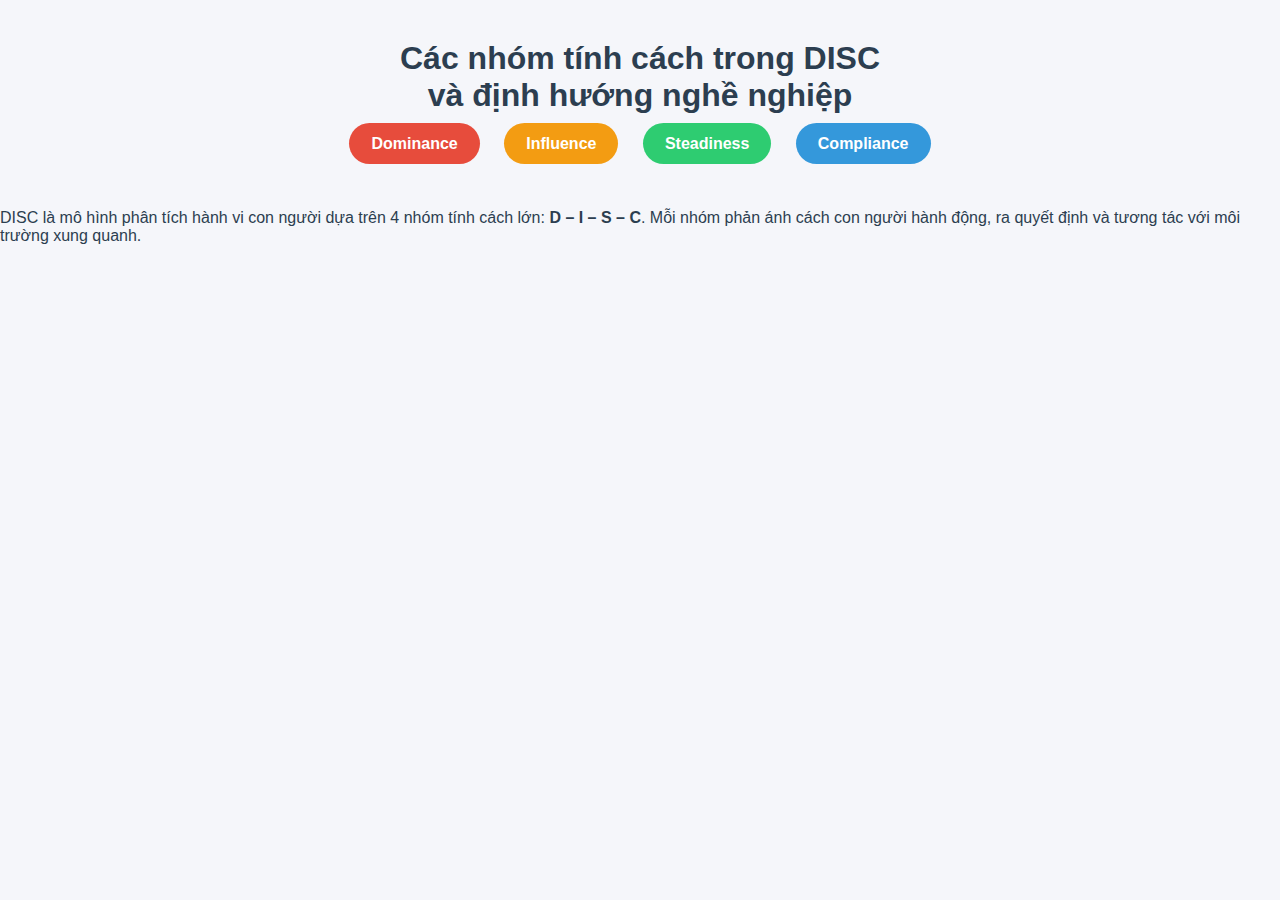
<file: index.html>
<!DOCTYPE html>
<html lang="vi">
<head>
<meta charset="UTF-8">
<title>DISC & Định hướng nghề nghiệp</title>
<link rel="stylesheet" href="css/style.css">
</head>
<body>

<header>
  <h1>Các nhóm tính cách trong DISC<br>và định hướng nghề nghiệp</h1>
  <nav>
    <a class="d" href="dominance.html">Dominance</a>
    <a class="i" href="influence.html">Influence</a>
    <a class="s" href="steadiness.html">Steadiness</a>
    <a class="c" href="compliance.html">Compliance</a>
  </nav>
</header>

<section class="intro">
  <p>
    DISC là mô hình phân tích hành vi con người dựa trên 4 nhóm tính cách lớn:
    <b>D – I – S – C</b>. Mỗi nhóm phản ánh cách con người hành động, ra quyết định
    và tương tác với môi trường xung quanh.
  </p>
</section>

<script src="js/main.js"></script>
</body>
</html>
</file>
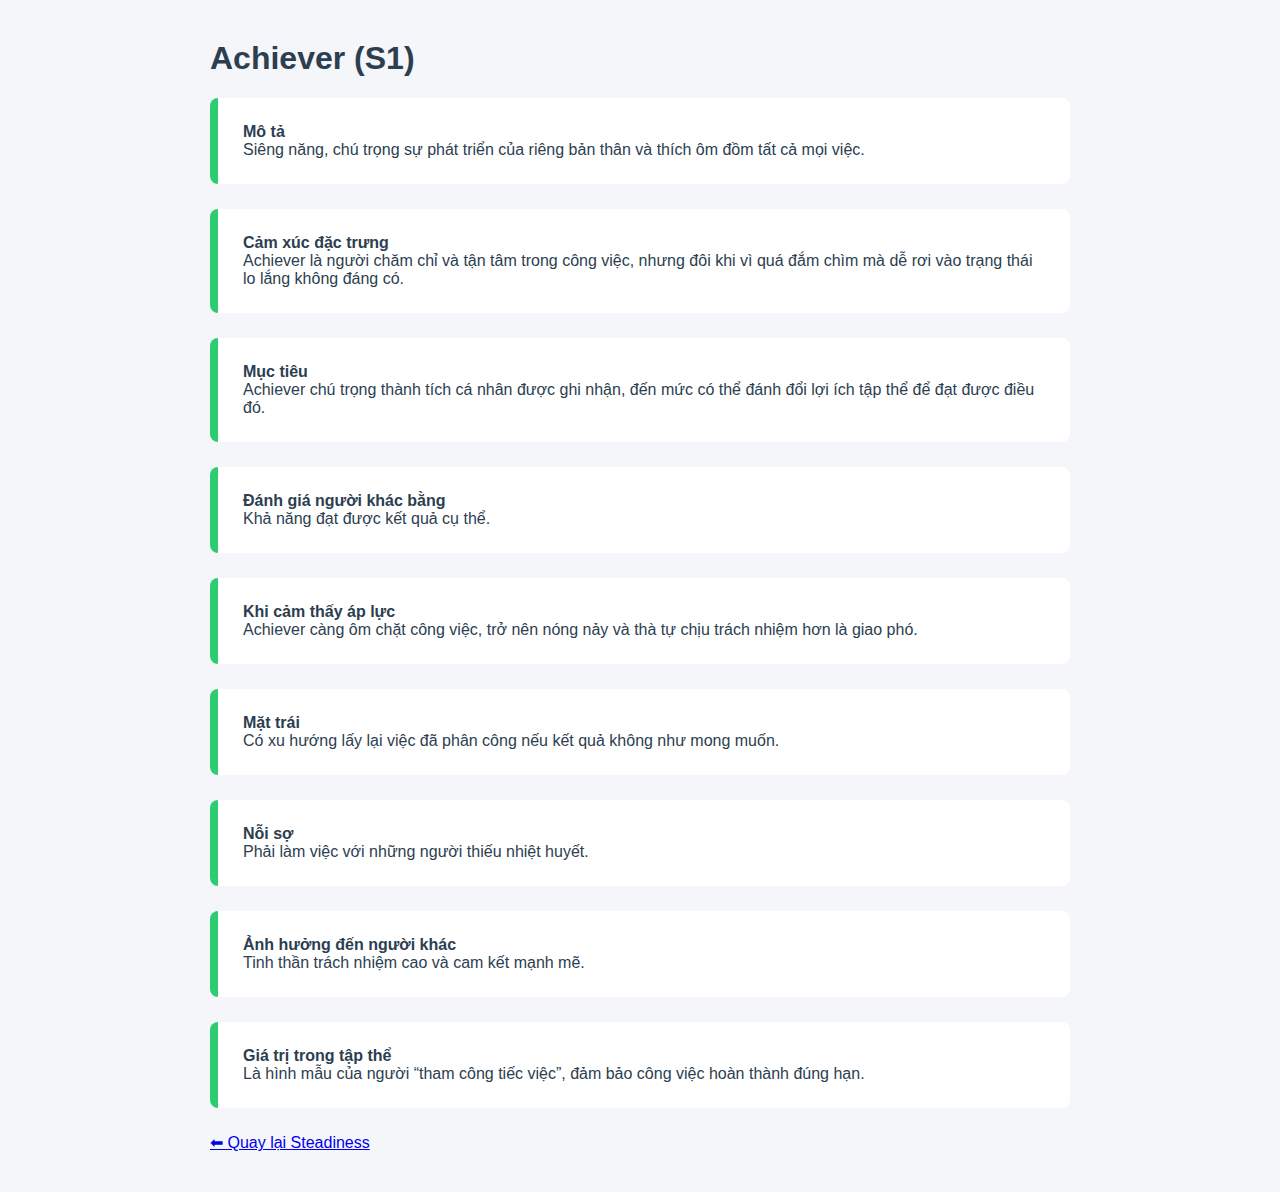
<file: steadiness/achiever.html>
<!DOCTYPE html>
<html lang="vi">
<head>
<meta charset="UTF-8">
<title>Achiever – Steadiness</title>
<link rel="stylesheet" href="../css/style.css">
</head>
<body class="s-theme">

<div class="page">
<h1>Achiever (S1)</h1>

<div class="card">
<b>Mô tả</b><br>
Siêng năng, chú trọng sự phát triển của riêng bản thân và thích ôm đồm tất cả mọi việc.
</div>

<div class="card">
<b>Cảm xúc đặc trưng</b><br>
Achiever là người chăm chỉ và tận tâm trong công việc, nhưng đôi khi vì quá đắm chìm
mà dễ rơi vào trạng thái lo lắng không đáng có.
</div>

<div class="card">
<b>Mục tiêu</b><br>
Achiever chú trọng thành tích cá nhân được ghi nhận, đến mức có thể đánh đổi lợi ích
tập thể để đạt được điều đó.
</div>

<div class="card">
<b>Đánh giá người khác bằng</b><br>
Khả năng đạt được kết quả cụ thể.
</div>

<div class="card">
<b>Khi cảm thấy áp lực</b><br>
Achiever càng ôm chặt công việc, trở nên nóng nảy và thà tự chịu trách nhiệm hơn là giao phó.
</div>

<div class="card">
<b>Mặt trái</b><br>
Có xu hướng lấy lại việc đã phân công nếu kết quả không như mong muốn.
</div>

<div class="card">
<b>Nỗi sợ</b><br>
Phải làm việc với những người thiếu nhiệt huyết.
</div>

<div class="card">
<b>Ảnh hưởng đến người khác</b><br>
Tinh thần trách nhiệm cao và cam kết mạnh mẽ.
</div>

<div class="card">
<b>Giá trị trong tập thể</b><br>
Là hình mẫu của người “tham công tiếc việc”, đảm bảo công việc hoàn thành đúng hạn.
</div>

<a href="../steadiness.html">⬅ Quay lại Steadiness</a>
</div>

</body>
</html>
</file>
<file: css/style.css>
* { box-sizing: border-box; font-family: Arial, sans-serif; }
body { margin: 0; background: #f5f6fa; color: #2c3e50; }

header {
  text-align: center;
  padding: 40px 20px;
}

nav a {
  margin: 10px;
  padding: 12px 22px;
  border-radius: 30px;
  text-decoration: none;
  color: white;
  font-weight: bold;
  transition: 0.3s;
}

nav a:hover {
  transform: translateY(-4px);
  box-shadow: 0 10px 20px rgba(0,0,0,.2);
}

/* DISC colors */
.d { background: #e74c3c; }
.i { background: #f39c12; }
.s { background: #2ecc71; }
.c { background: #3498db; }

.page {
  max-width: 900px;
  margin: auto;
  padding: 40px 20px;
  animation: fade 0.6s ease;
}

.card {
  background: white;
  padding: 25px;
  margin-bottom: 25px;
  border-left: 8px solid;
  border-radius: 8px;
}

.d-theme .card { border-color: #e74c3c; }
.i-theme .card { border-color: #f39c12; }
.s-theme .card { border-color: #2ecc71; }
.c-theme .card { border-color: #3498db; }

h1, h2 { margin-top: 0; }

@keyframes fade {
  from { opacity: 0; transform: translateY(15px); }
  to { opacity: 1; transform: translateY(0); }
}
</file>
